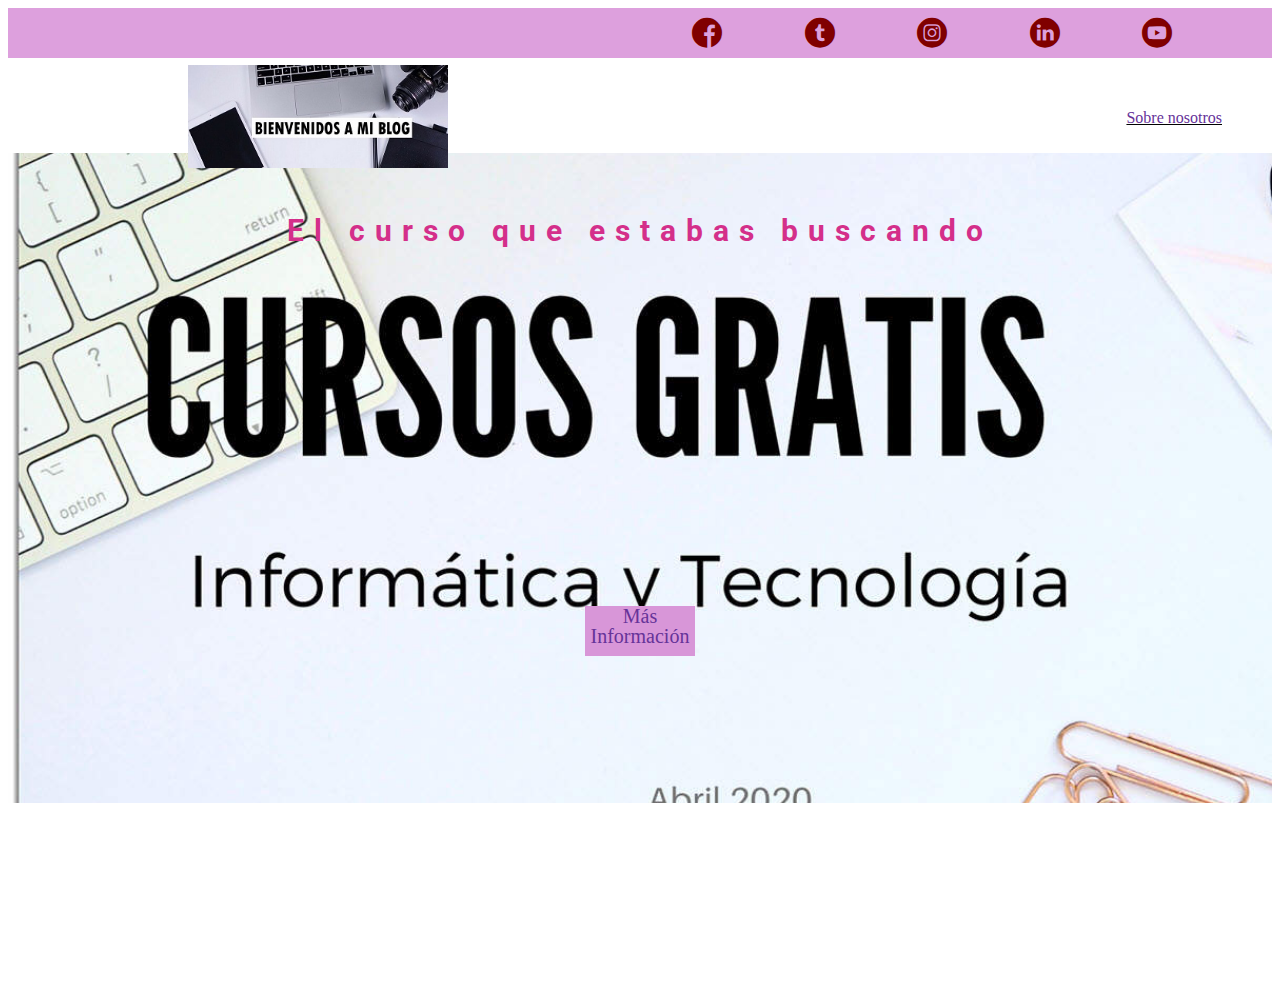
<file: index.html>
<!DOCTYPE html>
<html lang="es">
<head>
    <meta charset="UTF-8">
    <meta http-equiv="X-UA-Compatible" content="IE=edge">
    <meta name="viewport" content="width=device-width, initial-scale=1.0">
    <link rel="stylesheet" href="css/main.css" >
    <link rel="stylesheet" href="css/font/flaticon.css">
    <title>Mi Blog - Bonin Maria Laura</title>
</head>
<body>
  <header class="header-icons-container icons">
      <section class="header-icons-container">
          <div class="icons">
              <a href="/"><span class="flaticon-001-facebook"></span></a>
              <a href="/"><span class="flaticon-002-twitter"></span></a>
              <a href="/"><span class="flaticon-011-instagram"></span></a>
              <a href="/"><span class="flaticon-010-linkedin"></span></a>
              <a href="/"><span class="flaticon-008-youtube"></span></a>
          </div>
      </section>

      <nav>
          <section class="nav-logo-container">
              <a href="/"><img src="cursos/logo-blog.jpg" alt="Logo de mi blog"> </a>
          </section>
          <section class="profile-link">
              <a href="perfil.html"> Sobre nosotros </a>
          </section>
      </nav>         
  </header>

  <main class="home-main">
      <section>
          <h1 class="home-main-text">El curso que estabas buscando</h1>
          <a class="home-main-button" href="blogs.html">Más Información</a>
      </section>
  </main>
</body>
</html>
</file>
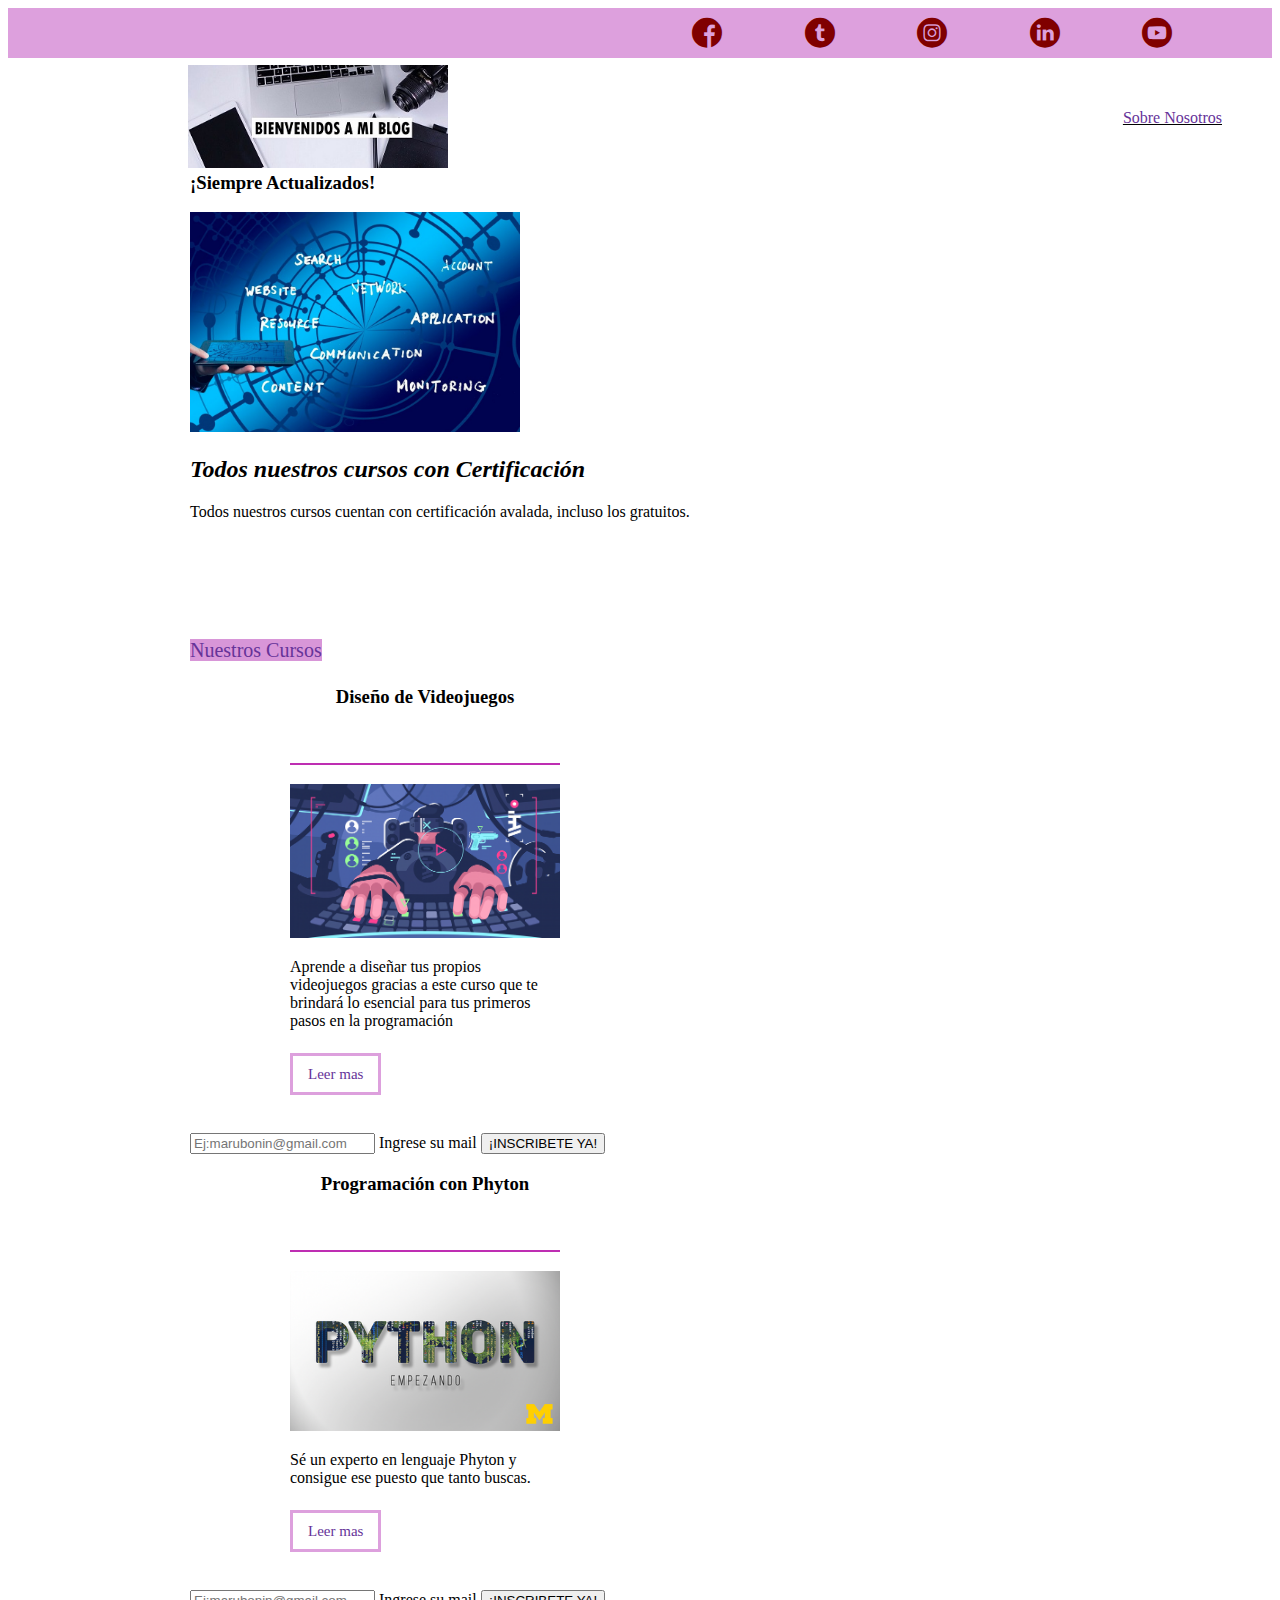
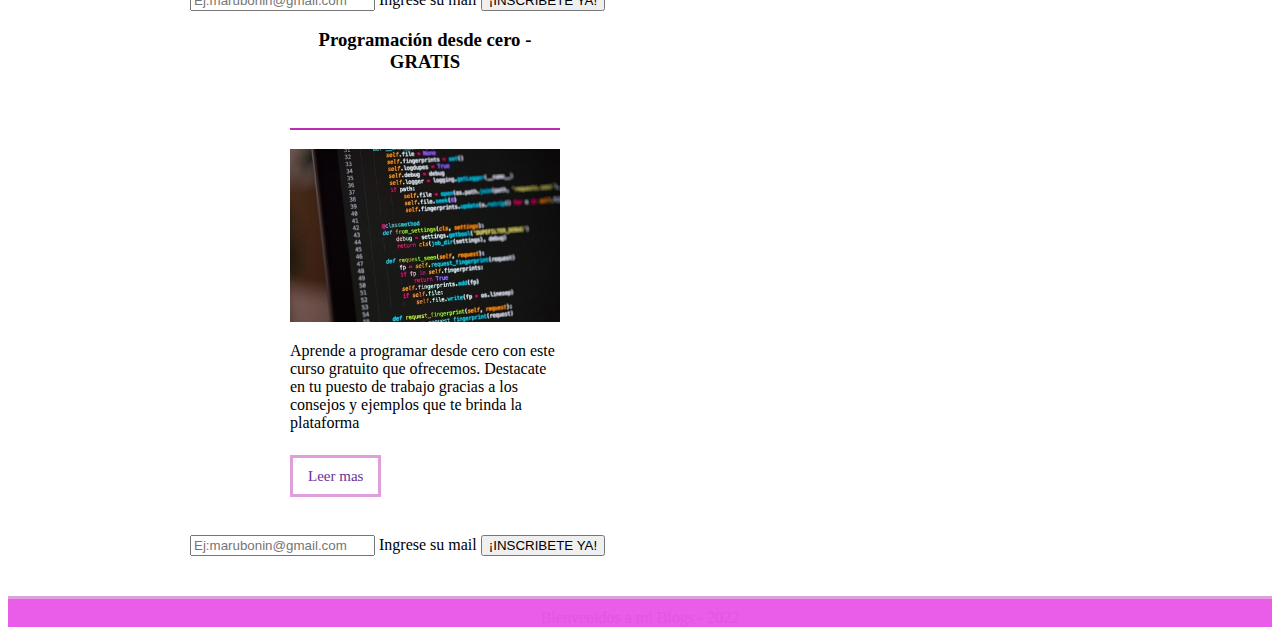
<file: blogs.html>
<!DOCTYPE html>
<html lang="es">
<head>
    <meta charset="UTF-8">
    <meta http-equiv="X-UA-Compatible" content="IE=edge">
    <meta name="viewport" content="width=device-width, initial-scale=2.0">
    <link rel="stylesheet" href="css/main.css" >
    <link rel="stylesheet" href="css/font/flaticon.css">
    <title>Mi Blog - Bonin Maria Laura</title>
</head>

<body>
    <header class="header-icons-container icons">
        <section class="header-icons-container">
            <div class="icons">
                <a href="/"><span class="flaticon-001-facebook"></span></a>
                <a href="/"><span class="flaticon-002-twitter"></span></a>
                <a href="/"><span class="flaticon-011-instagram"></span></a>
                <a href="/"><span class="flaticon-010-linkedin"></span></a>
                <a href="/"><span class="flaticon-008-youtube"></span></a>
            </div>
        </section>

        <nav>
            <section class="nav-logo-container">
                <a ><img src="cursos/logo-blog.jpg" alt="Logo de mi blog"> </a>
            </section>
            <section class="profile-link">
                <a href="perfil.html">Sobre Nosotros</a>
            </section>
        </nav>         
    </header>

    <main class="blogs-main">

        <section class="blows-news-container">
            <div class="grid-container blogs-main-new">
                
               
                <h3>¡Siempre Actualizados!</h3>
                <div class="blogs-news-img-container">
                    <img src="cursos/datos-act-is.jpg" alt="Ultimas novedades" >
                </div>

                <div class="blogs-news-info-container">
                    <h2><em> Todos nuestros cursos con Certificación</em> </h2>
                    <p>Todos nuestros cursos cuentan con certificación avalada, incluso los gratuitos.</p> 
                    
            
                </div>
            </div>
        </section>

        <section class="blogs-post-container">
            <div class="grid-container">


                <h1> <a class="home-main-button" href="blogs.html">Nuestros Cursos</a></h1>

                <article class="post-container">
                    <h3> <p>Diseño de Videojuegos</p> </h3>
                    <img src="cursos/post1- Diseño-de-Videojuego.png">
                   
                    <p>Aprende a diseñar tus propios videojuegos gracias a este curso que te brindará lo esencial para tus primeros pasos en la programación</p>
                    <a href="https://www.coursera.org/learn/videojuegos-animation?specialization=diseno-videojuegos" target="_blank" rel="noopener noreferrer" class="blogs-button">Leer mas</a>
                </article>
                <form action="/enviar respuesta"> 
                    <input type="text" placeholder="Ej:marubonin@gmail.com"> Ingrese su mail
                    <button type="submit">¡INSCRIBETE YA!</button>
                </form>
                <article class="post-container">
                    <h3><p>Programación con Phyton</p> </h3>
                    <img src="cursos/post2- phyton.png">
                    
                    <p>Sé un experto en lenguaje Phyton y consigue ese puesto que tanto buscas. </p>
                    <a href="https://www.edx.org/es/course/programacion-para-todos-empezando-con-python" target="_blank" rel="noopener noreferrer" class="blogs-button">Leer mas</a>
                </article>
                <form action="/enviar respuesta"> 
                    <input type="text" placeholder="Ej:marubonin@gmail.com"> Ingrese su mail
                    <button type="submit">¡INSCRIBETE YA!</button>
                </form>
                <article class="post-container">
                    <h3>  <p>Programación desde cero - GRATIS</p> </h3>
                    <img src="cursos/post3- programacion.jpeg">
                    
                    <p>Aprende a programar desde cero con este curso gratuito que ofrecemos. Destacate en tu puesto de trabajo gracias a los consejos y ejemplos que te brinda la plataforma</p>
                    <a href="https://www.edx.org/es/course/introduccion-a-la-programacion-en-c-funciones-y-pu" target="_blank" rel="noopener noreferrer" class="blogs-button">Leer mas</a>
                </article>
                <form action="/enviar respuesta"> 
                    <input type="text" placeholder="Ej:marubonin@gmail.com"> Ingrese su mail
                    <button type="submit">¡INSCRIBETE YA!</button>
                </form>
            </div>
        </section>
        
    </main>
    
   <footer>
       <p>Bienvenidos a mi Blogs - 2022</p>
   </footer>
</body>
</html>
</file>
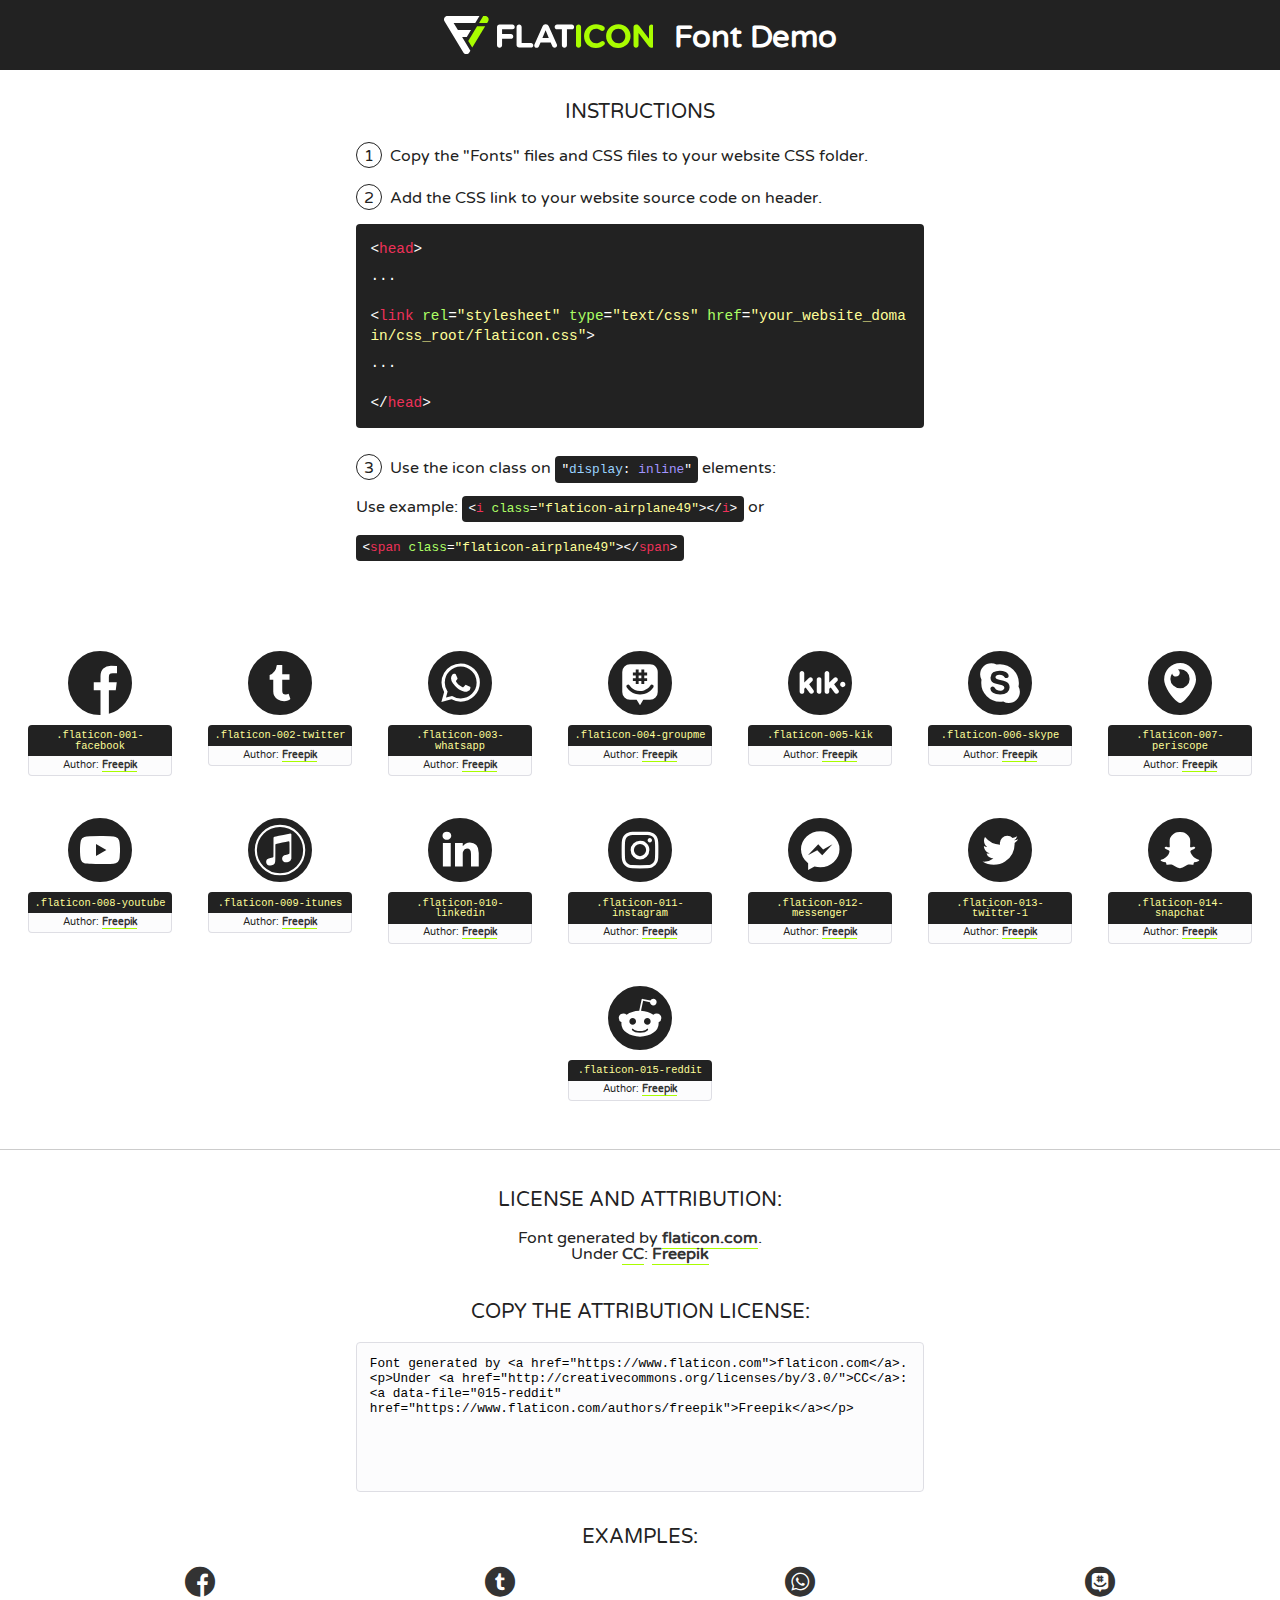
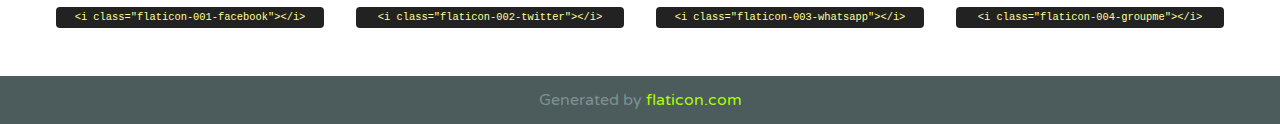
<file: css/font/flaticon.html>
<!DOCTYPE html>
<!--
  Flaticon icon font: Flaticon
  Creation date: 20/12/2018 09:27
-->
<html>
<!DOCTYPE html>
<html>

<head>
    <title>Flaticon WebFont</title>
    <link href="http://fonts.googleapis.com/css?family=Varela+Round" rel="stylesheet" type="text/css" />
    <link rel="stylesheet" type="text/css" href="flaticon.css">
    <meta charset="UTF-8">
    <style>
    html, body, div, span, applet, object, iframe,
    h1, h2, h3, h4, h5, h6, p, blockquote, pre,
    a, abbr, acronym, address, big, cite, code,
    del, dfn, em, img, ins, kbd, q, s, samp,
    small, strike, strong, sub, sup, tt, var,
    b, u, i, center,
    dl, dt, dd, ol, ul, li,
    fieldset, form, label, legend,
    table, caption, tbody, tfoot, thead, tr, th, td,
    article, aside, canvas, details, embed, 
    figure, figcaption, footer, header, hgroup, 
    menu, nav, output, ruby, section, summary,
    time, mark, audio, video {
        margin: 0;
        padding: 0;
        border: 0;
        font-size: 100%;
        font: inherit;
        vertical-align: baseline;
    }
    /* HTML5 display-role reset for older browsers */
    article, aside, details, figcaption, figure, 
    footer, header, hgroup, menu, nav, section {
        display: block;
    }
    body {
        line-height: 1;
    }
    ol, ul {
        list-style: none;
    }
    blockquote, q {
        quotes: none;
    }
    blockquote:before, blockquote:after,
    q:before, q:after {
        content: '';
        content: none;
    }
    table {
        border-collapse: collapse;
        border-spacing: 0;
    }
    body {
        font-family: 'Varela Round', Helvetica, Arial, sans-serif;
        font-size: 16px;
        color: #222;
    }
    a {
        color: #333;
        border-bottom: 1px solid #a9fd00;
        font-weight: bold;
        text-decoration: none;
    }
    * {
        -moz-box-sizing: border-box;
        -webkit-box-sizing: border-box;
        box-sizing: border-box;
        margin: 0;
        padding: 0;
    }
    [class^="flaticon-"]:before, [class*=" flaticon-"]:before, [class^="flaticon-"]:after, [class*=" flaticon-"]:after {
        font-family: Flaticon;
        font-size: 30px;
        font-style: normal;
        margin-left: 20px;
        color: #333;
    }
    .wrapper {
        max-width: 600px;
        margin: auto;
        padding: 0 1em;
    }
    .title {
        font-size: 1.25em;
        text-align: center;
        margin-bottom: 1em;
        text-transform: uppercase;
    }
    header {
        text-align: center;
        background-color: #222;
        color: #fff;
        padding: 1em;
    }
    header .logo {
        width: 210px;
        height: 38px;
        display: inline-block;
        vertical-align: middle;
        margin-right: 1em;
        border: none;
    }
    header strong {
        font-size: 1.95em;
        font-weight: bold;
        vertical-align: middle;
        margin-top: 5px;
        display: inline-block;
    }
    .demo {
        margin: 2em auto;
        line-height: 1.25em;
    }
    .demo ul li {
        margin-bottom: 1em;
    }
    .demo ul li .num {
        color: #222;
        border-radius: 20px;
        display: inline-block;
        width: 26px;
        padding: 3px;
        height: 26px;
        text-align: center;
        margin-right: 0.5em;
        border: 1px solid #222;
    }
    .demo ul li code {
        background-color: #222;
        border-radius: 4px;
        padding: 0.25em 0.5em;
        display: inline-block;
        color: #fff;
        font-family: Consolas,Monaco,Lucida Console,Liberation Mono,DejaVu Sans Mono,Bitstream Vera Sans Mono,Courier New, monospace;
        font-weight: lighter;
        margin-top: 1em;
        font-size: 0.8em;
        word-break: break-all;
    }
    .demo ul li code.big {
        padding: 1em;
        font-size: 0.9em;
    }
    .demo ul li code .red {
        color: #EF3159;
    }
    .demo ul li code .green {
        color: #ACFF65;
    }
    .demo ul li code .yellow {
        color: #FFFF99;
    }
    .demo ul li code .blue {
        color: #99D3FF;
    }
    .demo ul li code .purple {
        color: #A295FF;
    }
    .demo ul li code .dots {
        margin-top: 0.5em;
        display: block;
    }
    #glyphs {
        border-bottom: 1px solid #ccc;
        padding: 2em 0;
        text-align: center;
    }
    .glyph {
        display: inline-block;
        width: 9em;
        margin: 1em;
        text-align: center;
        vertical-align: top;
        background: #FFF;
    }
    .glyph .glyph-icon {
        padding: 10px;
        display: block;
        font-family:"Flaticon";
        font-size: 64px;
        line-height: 1;
    }
    .glyph .glyph-icon:before {
        font-size: 64px;
        color: #222;
        margin-left: 0;
    }
    .class-name {
        font-size: 0.65em;
        background-color: #222;
        color: #fff;
        border-radius: 4px 4px 0 0;
        padding: 0.5em;
        color: #FFFF99;
        font-family: Consolas,Monaco,Lucida Console,Liberation Mono,DejaVu Sans Mono,Bitstream Vera Sans Mono,Courier New, monospace;
    }
    .author-name {
        font-size: 0.6em;
        background-color: #fcfcfd;
        border: 1px solid #DEDEE4;
        border-top: 0;
        border-radius: 0 0 4px 4px;
        padding: 0.5em;
    }
    .class-name:last-child {
        font-size: 10px;
        color:#888;
    }
    .class-name:last-child a {
        font-size: 10px;
        color:#555;
    }
    .class-name:last-child a:hover {
        color:#a9fd00;
    }
    .glyph > input {
        display: block;
        width: 100px;
        margin: 5px auto;
        text-align: center;
        font-size: 12px;
        cursor: text;
    }
    .glyph > input.icon-input {
        font-family:"Flaticon";
        font-size: 16px;
        margin-bottom: 10px;
    }
    .attribution .title {
        margin-top: 2em;
    }
    .attribution textarea {
        background-color: #fcfcfd;
        padding: 1em;
        border: none;
        box-shadow: none;
        border: 1px solid #DEDEE4;
        border-radius: 4px;
        resize: none;
        width: 100%;
        height: 150px;
        font-size: 0.8em;
        font-family: Consolas,Monaco,Lucida Console,Liberation Mono,DejaVu Sans Mono,Bitstream Vera Sans Mono,Courier New, monospace;
        -webkit-appearance: none;
    }
    .iconsuse {
        margin: 2em auto;
        text-align: center;
        max-width: 1200px;
    }
    .iconsuse:after {
        content: '';
        display: table;
        clear: both;
    }
    .iconsuse .image {
        float: left;
        width: 25%;
        padding: 0 1em;
    }
    .iconsuse .image p {
        margin-bottom: 1em;
    }
    .iconsuse .image span {
        display: block;
        font-size: 0.65em;
        background-color: #222;
        color: #fff;
        border-radius: 4px;
        padding: 0.5em;
        color: #FFFF99;
        margin-top: 1em;
        font-family: Consolas,Monaco,Lucida Console,Liberation Mono,DejaVu Sans Mono,Bitstream Vera Sans Mono,Courier New, monospace;
    }
    #footer {
        text-align: center;
        background-color: #4C5B5C;
        color: #7c9192;
        padding: 1em;
    }
    #footer a {
        border: none;
        color: #a9fd00;
        font-weight: normal;
    }
    @media (max-width: 960px) {
        .iconsuse .image {
            width: 50%;
        }
    }
    @media (max-width: 560px) {
        .iconsuse .image {
            width: 100%;
        }
    }
    </style>
</head>

<body class="characters-off">

    <header>
        <a href="https://www.flaticon.com" target="_blank" class="logo">
            <svg version="1.1" xmlns="http://www.w3.org/2000/svg" xmlns:xlink="http://www.w3.org/1999/xlink" xmlns:a="http://ns.adobe.com/AdobeSVGViewerExtensions/3.0/" viewBox="0 0 560.875 102.036" enable-background="new 0 0 560.875 102.036" xml:space="preserve">
                <defs>
                </defs>
                <g>
                    <g class="letters">
                        <path fill="#ffffff" d="M141.596,29.675c0-3.777,2.985-6.767,6.764-6.767h34.438c3.426,0,6.15,2.728,6.15,6.15
                        c0,3.43-2.724,6.149-6.15,6.149h-27.674v13.091h23.719c3.429,0,6.151,2.724,6.151,6.15c0,3.43-2.723,6.149-6.151,6.149h-23.719
                        v17.574c0,3.773-2.986,6.761-6.764,6.761c-3.779,0-6.764-2.989-6.764-6.761V29.675z"></path>
                        <path fill="#ffffff" d="M193.844,29.149c0-3.781,2.985-6.767,6.764-6.767c3.776,0,6.763,2.985,6.763,6.767v42.957h25.039
                        c3.426,0,6.149,2.726,6.149,6.153c0,3.425-2.723,6.15-6.149,6.15h-31.802c-3.779,0-6.764-2.986-6.764-6.768V29.149z"></path>
                        <path fill="#ffffff" d="M241.891,75.71l21.438-48.407c1.492-3.341,4.215-5.357,7.906-5.357h0.792
                        c3.686,0,6.323,2.017,7.815,5.357l21.439,48.407c0.436,0.967,0.701,1.845,0.701,2.723c0,3.602-2.809,6.501-6.414,6.501
                        c-3.161,0-5.269-1.845-6.499-4.655l-4.132-9.661h-27.059l-4.301,10.102c-1.144,2.631-3.426,4.214-6.237,4.214
                        c-3.517,0-6.24-2.81-6.24-6.325C241.1,77.64,241.451,76.677,241.891,75.71z M279.932,58.666l-8.521-20.297l-8.526,20.297H279.932
                        z"></path>
                        <path fill="#ffffff" d="M314.864,35.387H301.86c-3.429,0-6.239-2.813-6.239-6.238c0-3.429,2.811-6.24,6.239-6.24h39.533
                        c3.426,0,6.237,2.811,6.237,6.24c0,3.425-2.811,6.238-6.237,6.238h-13.001v42.785c0,3.773-2.99,6.761-6.764,6.761
                        c-3.779,0-6.764-2.989-6.764-6.761V35.387z"></path>
                        <path fill="#A9FD00" d="M352.615,29.149c0-3.781,2.985-6.767,6.767-6.767c3.774,0,6.761,2.985,6.761,6.767v49.024
                        c0,3.773-2.987,6.761-6.761,6.761c-3.781,0-6.767-2.989-6.767-6.761V29.149z"></path>
                        <path fill="#A9FD00" d="M374.132,53.836v-0.179c0-17.481,13.178-31.801,32.065-31.801c9.22,0,15.459,2.458,20.557,6.238
                        c1.402,1.054,2.637,2.985,2.637,5.357c0,3.692-2.985,6.59-6.681,6.59c-1.845,0-3.071-0.702-4.044-1.319
                        c-3.776-2.813-7.729-4.393-12.562-4.393c-10.364,0-17.831,8.611-17.831,19.154v0.173c0,10.542,7.291,19.329,17.831,19.329
                        c5.715,0,9.492-1.756,13.359-4.834c1.049-0.874,2.458-1.491,4.039-1.491c3.429,0,6.325,2.813,6.325,6.236
                        c0,2.106-1.056,3.78-2.282,4.834c-5.539,4.834-12.036,7.733-21.878,7.733C387.572,85.464,374.132,71.493,374.132,53.836z"></path>
                        <path fill="#A9FD00" d="M433.009,53.836v-0.179c0-17.481,13.79-31.801,32.766-31.801c18.981,0,32.592,14.143,32.592,31.628v0.173
                        c0,17.483-13.785,31.807-32.769,31.807C446.625,85.464,433.009,71.32,433.009,53.836z M484.224,53.836v-0.179
                        c0-10.539-7.725-19.326-18.626-19.326c-10.893,0-18.449,8.611-18.449,19.154v0.173c0,10.542,7.73,19.329,18.626,19.329
                        C476.676,72.986,484.224,64.378,484.224,53.836z"></path>
                        <path fill="#A9FD00" d="M506.233,29.321c0-3.774,2.99-6.763,6.767-6.763h1.401c3.252,0,5.183,1.583,7.029,3.953l26.093,34.265
                        V29.059c0-3.692,2.99-6.677,6.681-6.677c3.683,0,6.671,2.985,6.671,6.677v48.934c0,3.78-2.987,6.765-6.764,6.765h-0.436
                        c-3.257,0-5.188-1.581-7.034-3.953l-27.056-35.492v32.944c0,3.687-2.985,6.676-6.678,6.676c-3.683,0-6.673-2.989-6.673-6.676
                        V29.321z"></path>
                    </g>
                    <g class="insignia">
                        <path fill="#ffffff" d="M48.372,56.137h12.517l11.156-18.537H37.186L25.688,18.539h57.825L94.668,0H9.271
                        C5.925,0,2.842,1.801,1.198,4.716c-1.644,2.907-1.593,6.482,0.134,9.343l50.38,83.501c1.678,2.781,4.689,4.476,7.938,4.476
                        c3.246,0,6.257-1.695,7.935-4.476l2.898-4.804L48.372,56.137z"></path>
                        <g class="i">
                            <path fill="#A9FD00" d="M93.575,18.539h0.031v0.004l21.652,0.004l2.705-4.488c1.727-2.861,1.778-6.436,0.133-9.343
                            C116.454,1.801,113.371,0,110.026,0h-5.294L93.575,18.539z"></path>
                            <polygon fill="#A9FD00" points="88.291,27.356 64.725,66.486 75.519,84.404 109.942,27.356"></polygon>
                        </g>
                    </g>
                </g>
            </svg>
        </a>
        <strong>Font Demo</strong>
    </header>


    <section class="demo wrapper">

        <p class="title">Instructions</p>

        <ul>
            <li>
                <span class="num">1</span>Copy the "Fonts" files and CSS files to your website CSS folder.
            </li>
            <li>
                <span class="num">2</span>Add the CSS link to your website source code on header.
                <code class="big">
                    &lt;<span class="red">head</span>&gt;
                    <br/><span class="dots">...</span>
                    <br/>&lt;<span class="red">link</span> <span class="green">rel</span>=<span class="yellow">"stylesheet"</span> <span class="green">type</span>=<span class="yellow">"text/css"</span> <span class="green">href</span>=<span class="yellow">"your_website_domain/css_root/flaticon.css"</span>&gt;
                    <br/><span class="dots">...</span>
                    <br/>&lt;/<span class="red">head</span>&gt;
                </code>
            </li>

            <li>
                <p>
                    <span class="num">3</span>Use the icon class on <code>"<span class="blue">display</span>:<span class="purple"> inline</span>"</code> elements:
                    <br />
                    Use example: <code>&lt;<span class="red">i</span> <span class="green">class</span>=<span class="yellow">&quot;flaticon-airplane49&quot;</span>&gt;&lt;/<span class="red">i</span>&gt;</code> or <code>&lt;<span class="red">span</span> <span class="green">class</span>=<span class="yellow">&quot;flaticon-airplane49&quot;</span>&gt;&lt;/<span class="red">span</span>&gt;</code>
            </li>
        </ul>

    </section>




   <section id="glyphs">          
    
      
        <div class="glyph"><div class="glyph-icon flaticon-001-facebook"></div>
            <div class="class-name">.flaticon-001-facebook</div>
            <div class="author-name">Author: <a data-file="001-facebook" href="https://www.flaticon.com/authors/freepik">Freepik</a> </div> 
        </div>        
        
        <div class="glyph"><div class="glyph-icon flaticon-002-twitter"></div>
            <div class="class-name">.flaticon-002-twitter</div>
            <div class="author-name">Author: <a data-file="002-twitter" href="https://www.flaticon.com/authors/freepik">Freepik</a> </div> 
        </div>        
        
        <div class="glyph"><div class="glyph-icon flaticon-003-whatsapp"></div>
            <div class="class-name">.flaticon-003-whatsapp</div>
            <div class="author-name">Author: <a data-file="003-whatsapp" href="https://www.flaticon.com/authors/freepik">Freepik</a> </div> 
        </div>        
        
        <div class="glyph"><div class="glyph-icon flaticon-004-groupme"></div>
            <div class="class-name">.flaticon-004-groupme</div>
            <div class="author-name">Author: <a data-file="004-groupme" href="https://www.flaticon.com/authors/freepik">Freepik</a> </div> 
        </div>        
        
        <div class="glyph"><div class="glyph-icon flaticon-005-kik"></div>
            <div class="class-name">.flaticon-005-kik</div>
            <div class="author-name">Author: <a data-file="005-kik" href="https://www.flaticon.com/authors/freepik">Freepik</a> </div> 
        </div>        
        
        <div class="glyph"><div class="glyph-icon flaticon-006-skype"></div>
            <div class="class-name">.flaticon-006-skype</div>
            <div class="author-name">Author: <a data-file="006-skype" href="https://www.flaticon.com/authors/freepik">Freepik</a> </div> 
        </div>        
        
        <div class="glyph"><div class="glyph-icon flaticon-007-periscope"></div>
            <div class="class-name">.flaticon-007-periscope</div>
            <div class="author-name">Author: <a data-file="007-periscope" href="https://www.flaticon.com/authors/freepik">Freepik</a> </div> 
        </div>        
        
        <div class="glyph"><div class="glyph-icon flaticon-008-youtube"></div>
            <div class="class-name">.flaticon-008-youtube</div>
            <div class="author-name">Author: <a data-file="008-youtube" href="https://www.flaticon.com/authors/freepik">Freepik</a> </div> 
        </div>        
        
        <div class="glyph"><div class="glyph-icon flaticon-009-itunes"></div>
            <div class="class-name">.flaticon-009-itunes</div>
            <div class="author-name">Author: <a data-file="009-itunes" href="https://www.flaticon.com/authors/freepik">Freepik</a> </div> 
        </div>        
        
        <div class="glyph"><div class="glyph-icon flaticon-010-linkedin"></div>
            <div class="class-name">.flaticon-010-linkedin</div>
            <div class="author-name">Author: <a data-file="010-linkedin" href="https://www.flaticon.com/authors/freepik">Freepik</a> </div> 
        </div>        
        
        <div class="glyph"><div class="glyph-icon flaticon-011-instagram"></div>
            <div class="class-name">.flaticon-011-instagram</div>
            <div class="author-name">Author: <a data-file="011-instagram" href="https://www.flaticon.com/authors/freepik">Freepik</a> </div> 
        </div>        
        
        <div class="glyph"><div class="glyph-icon flaticon-012-messenger"></div>
            <div class="class-name">.flaticon-012-messenger</div>
            <div class="author-name">Author: <a data-file="012-messenger" href="https://www.flaticon.com/authors/freepik">Freepik</a> </div> 
        </div>        
        
        <div class="glyph"><div class="glyph-icon flaticon-013-twitter-1"></div>
            <div class="class-name">.flaticon-013-twitter-1</div>
            <div class="author-name">Author: <a data-file="013-twitter-1" href="https://www.flaticon.com/authors/freepik">Freepik</a> </div> 
        </div>        
        
        <div class="glyph"><div class="glyph-icon flaticon-014-snapchat"></div>
            <div class="class-name">.flaticon-014-snapchat</div>
            <div class="author-name">Author: <a data-file="014-snapchat" href="https://www.flaticon.com/authors/freepik">Freepik</a> </div> 
        </div>        
        
        <div class="glyph"><div class="glyph-icon flaticon-015-reddit"></div>
            <div class="class-name">.flaticon-015-reddit</div>
            <div class="author-name">Author: <a data-file="015-reddit" href="https://www.flaticon.com/authors/freepik">Freepik</a> </div> 
        </div>        
        

    </section>



    <section class="attribution wrapper"   style="text-align:center;">

      <div class="title">License and attribution:</div><div class="attrDiv">Font generated by <a href="https://www.flaticon.com">flaticon.com</a>. <div><p>Under <a href="http://creativecommons.org/licenses/by/3.0/">CC</a>: <a data-file="015-reddit" href="https://www.flaticon.com/authors/freepik">Freepik</a></p>  </div>
      </div>
      <div class="title">Copy the Attribution License:</div>

    <textarea onclick="this.focus();this.select();">Font generated by &lt;a href=&quot;https://www.flaticon.com&quot;&gt;flaticon.com&lt;/a&gt;. <p>Under <a href="http://creativecommons.org/licenses/by/3.0/">CC</a>: <a data-file="015-reddit" href="https://www.flaticon.com/authors/freepik">Freepik</a></p>  
     </textarea>

    </section>

    <section class="iconsuse">

          <div class="title">Examples:</div>            
             
            <div class="image">
                <p>
                    <i class="glyph-icon flaticon-001-facebook"></i> 
                    <span>&lt;i class=&quot;flaticon-001-facebook&quot;&gt;&lt;/i&gt;</span>
                </p>
            </div>
            
            <div class="image">
                <p>
                    <i class="glyph-icon flaticon-002-twitter"></i> 
                    <span>&lt;i class=&quot;flaticon-002-twitter&quot;&gt;&lt;/i&gt;</span>
                </p>
            </div>
            
            <div class="image">
                <p>
                    <i class="glyph-icon flaticon-003-whatsapp"></i> 
                    <span>&lt;i class=&quot;flaticon-003-whatsapp&quot;&gt;&lt;/i&gt;</span>
                </p>
            </div>
            
            <div class="image">
                <p>
                    <i class="glyph-icon flaticon-004-groupme"></i> 
                    <span>&lt;i class=&quot;flaticon-004-groupme&quot;&gt;&lt;/i&gt;</span>
                </p>
            </div>
                       
        </div>
                            
    </section>

<div id="footer">
    <div>Generated by <a href="https://www.flaticon.com">flaticon.com</a>
    </div>
</div>



</body>
</html>
</file>
<file: css/main.css>
@import url('https://fonts.googleapis.com/css2?family=Roboto:ital,wght@0,100;0,400;0,700;1,700&display=swap');

body {
  
    margin: 10;
    padding: 10;
    
}
a {
    text-decoration: none;
    display: inline;
    color: rebeccapurple;
}
.home-body {
    position: inherit;
    top: 0;
    bottom: 10;
    left: 0;
    right: 0;
}
.grid-container {
    max-width: 980px;
    margin: auto;
}


header {
    width: 100%;
    height: 145px;
    display: grid;
    grid-template-rows: 1fr 1fr;
}
header .header-icons-container {
    font-family: 'Roboto', fantasy;
    width: 100%;
    height: 50px;
    display: grid;
    background-color: plum;
}
header .header-icons-container .icons {
    width: 500px;
    height: auto;
    display: flex;
    justify-items: flex-end;
    align-items: center;
    justify-content: space-between;
    justify-self: end;
    margin-right: 100px;
}
header .icons span {
    color: rgb(128, 0, 0);
}

nav {
    display: grid;
    grid-template-columns: 1fr 1fr;
    height: 90px;
}

nav .nav-logo-container {
    margin-left: 180px;
}
nav .nav-logo-container img {
    width: 260px;
    margin-top: 2px;
}

nav .profile-link {
    display: flex;
    justify-content: flex-end;
    align-items: center;
    margin-right: 50px;
    text-decoration-line: underline;
}

.home-main {
    display: grid;
    grid-template-columns: 1fr 4fr 1fr;
    height: 650px;
    background-image: url('../cursos/cursos-gratis-fondo.jpg');
    background-position: center;
    background-repeat: no-repeat;
    background-size: cover;
}

.home-main section {
    display: grid;
    grid-column: 2;
    justify-items: center;
    height: 800px;
    margin-top: 40px;
}

.home-main-text {
    font-family: 'Roboto', Verdana, Geneva, Tahoma, sans-serif;
    font-size: 30px;
    font-weight: 700;
    letter-spacing: 10px;
    color: rgb(212, 47, 138);
    text-align: center;
}

.home-main-button {
    width:  110px;
    height: 50px;
    background: rgb(216, 150, 216);
    text-align: center;
    font-weight: 200;
    font-size: 20px;
    line-height: 20px;
    border-radius: 1 px;
}

/*PAGE - Blogs */
.blogs-main {
display: grid;

}
.blogs-news-container {
     background-color: pink;
     padding: 10 50px 40px;
}

.blogs-main-new {
    display: grid;
    grid-template-columns: 2fr 1fr;
    grid-template-rows: 1fr;
}

.blogs-news-img-container {
    grid-column: 1;
}

.blogs-news-img-container img {
    width: 55%;
}
.blogs-news-info-container {
    grid-column: 1;

}

.blogs-news-info-container p {
    margin-bottom: 85px;

}

.blogs-button {
    border: 3px solid plum;
    padding: 10px 15px;
    font-size: 15px;
    

}
.blogs-post-container {
    padding: 0 50px 40px;
}

.blogs-post-container h3 {
    border-bottom: 2px solid rgb(190, 46, 178);
    padding-bottom: 20px;
    text-align: center;
}

.blogs-post-container .post-container {
    display: ruby-base;
    padding-left: 100px;
    max-width: 30%;
    margin-bottom: 50px;

}

.blogs-post-container .post-container p {
    margin-bottom: 35px;
}

.blogs-post-container .post-container img {
    width: 100%;
}

footer{
    width: 100%;
    height: 80%;
    background-color: rgb(233, 93, 233);
    border-top: 3px solid plum ;
    text-align: center;
    padding-bottom: none;

}

footer p{
    color: rgb(224, 87, 224);
    margin-top: 10px;
}

/* PAGE Blog*/
.blog-main{
    display: grid;
    background-color: burlywood;
}
.blog-post-container{
    padding: 0 50px 40px;
}

.grid-container{
    max-width: 900px;
    margin: auto;
}
.blog-post-container h4 {
    border-bottom: 10px solid rgb(247, 91, 247);
    padding-bottom: 200px;
    text-align: left;
}

h4 {
    display: block;
    font-size: 1.17em;
    margin-block-start: 2em;
    margin-block-end: 2em;
    margin-inline-start: 0px;
    margin-inline-end: 0px;
    font-weight: bold;
}

.blog-news-img-container{
    grid-column: 1;
}

.blog-news-img-container img{
    width: 75%;
    text-align:center;
    
}
</file>
<file: css/font/flaticon.css>
/*
  	Flaticon icon font: Flaticon
  	Creation date: 20/12/2018 09:27
  	*/

@font-face {
  font-family: "Flaticon";
  src: url("./Flaticon.eot");
  src: url("./Flaticon.eot?#iefix") format("embedded-opentype"),
       url("./Flaticon.woff") format("woff"),
       url("./Flaticon.ttf") format("truetype"),
       url("./Flaticon.svg#Flaticon") format("svg");
  font-weight: normal;
  font-style: normal;
}

@media screen and (-webkit-min-device-pixel-ratio:0) {
  @font-face {
    font-family: "Flaticon";
    src: url("./Flaticon.svg#Flaticon") format("svg");
  }
}

[class^="flaticon-"]:before, [class*=" flaticon-"]:before,
[class^="flaticon-"]:after, [class*=" flaticon-"]:after {   
  font-family: Flaticon;
        font-size: 30px;
font-style: normal;
margin-left: 20px;
}

.flaticon-001-facebook:before { content: "\f100"; }
.flaticon-002-twitter:before { content: "\f101"; }
.flaticon-003-whatsapp:before { content: "\f102"; }
.flaticon-004-groupme:before { content: "\f103"; }
.flaticon-005-kik:before { content: "\f104"; }
.flaticon-006-skype:before { content: "\f105"; }
.flaticon-007-periscope:before { content: "\f106"; }
.flaticon-008-youtube:before { content: "\f107"; }
.flaticon-009-itunes:before { content: "\f108"; }
.flaticon-010-linkedin:before { content: "\f109"; }
.flaticon-011-instagram:before { content: "\f10a"; }
.flaticon-012-messenger:before { content: "\f10b"; }
.flaticon-013-twitter-1:before { content: "\f10c"; }
.flaticon-014-snapchat:before { content: "\f10d"; }
.flaticon-015-reddit:before { content: "\f10e"; }
</file>
